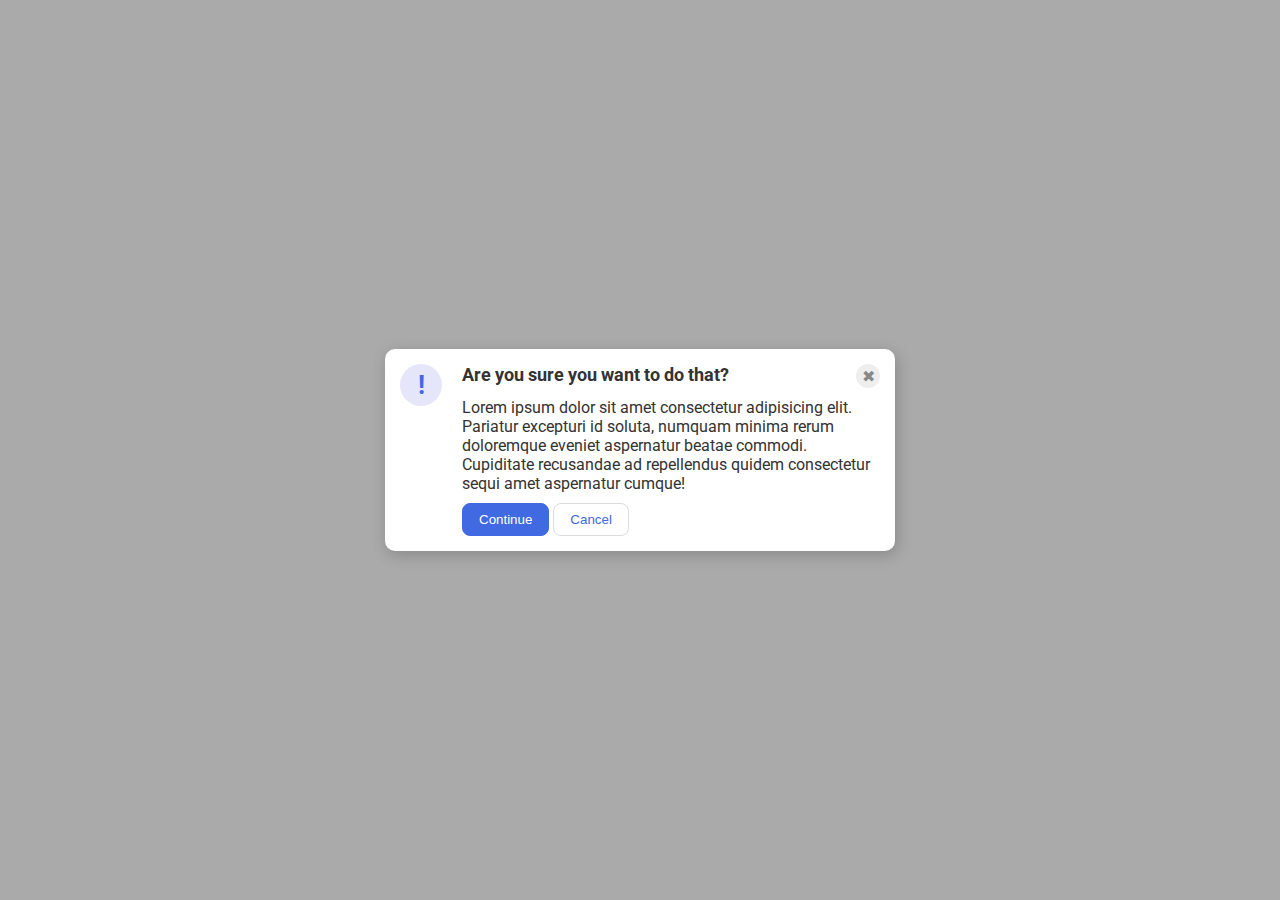
<file: flex/05-flex-modal/index.html>
<!DOCTYPE html>
<html lang="en">
  <head>
    <meta charset="UTF-8">
    <meta http-equiv="X-UA-Compatible" content="IE=edge">
    <meta name="viewport" content="width=device-width, initial-scale=1.0">
    <link rel="stylesheet" href="style.css">
    <title>Modal</title>
  </head>
  <body>
    <div class="modal">
      <div class="icon">!</div>
      <div class="container">
        <div class="heading">
          <div class="header">Are you sure you want to do that?</div>
          <div class="close-button">✖</div>
        </div>
        <div class="text">Lorem ipsum dolor sit amet consectetur adipisicing elit. Pariatur excepturi id soluta, numquam minima rerum doloremque eveniet aspernatur beatae commodi. Cupiditate recusandae ad repellendus quidem consectetur sequi amet aspernatur cumque!</div>
        <div class="buttons">
          <button class="continue">Continue</button>
          <button class="cancel">Cancel</button>
        </div>
      </div>
    </div>
  </body>
</html>
</file>
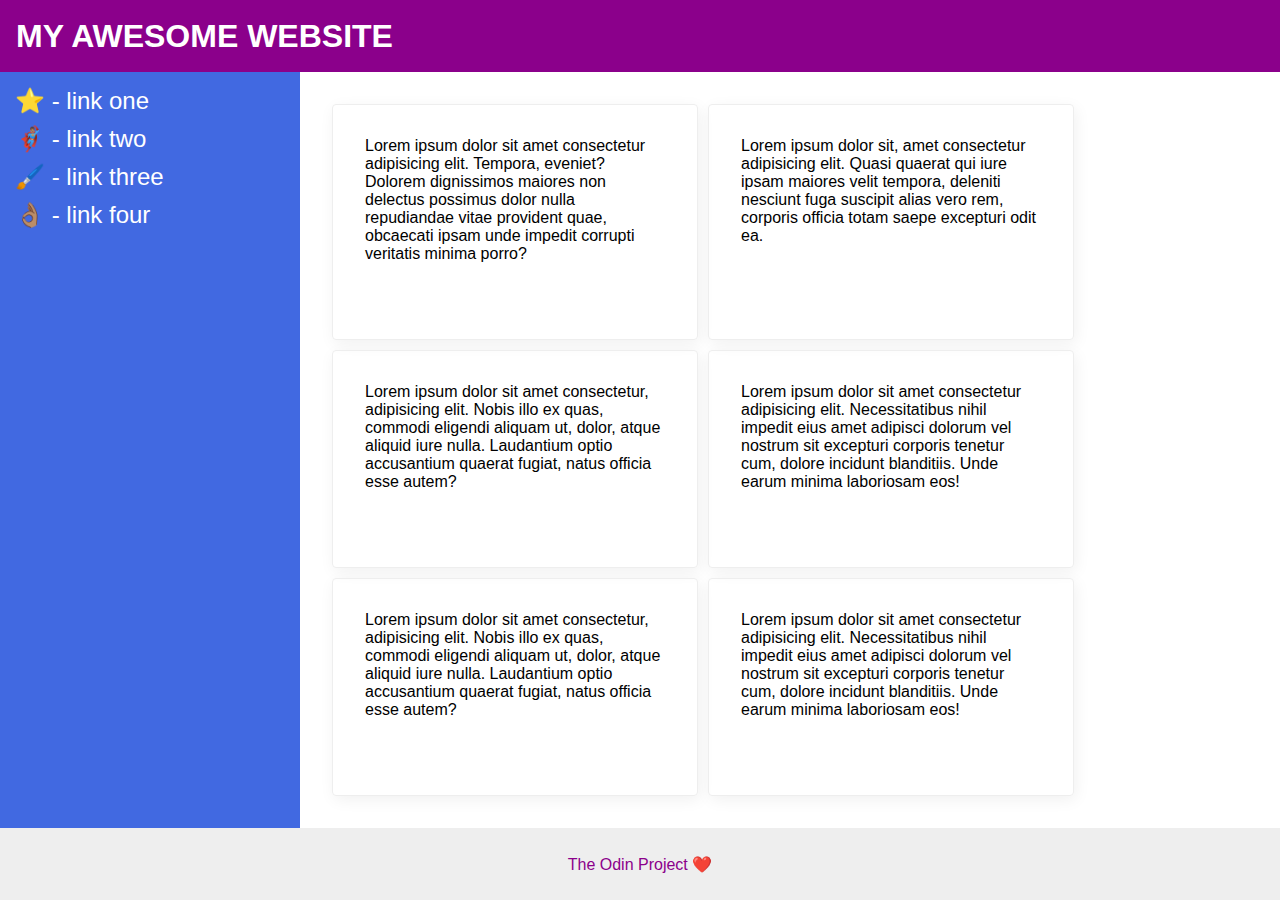
<file: flex/07-flex-layout-2/index.html>
<!DOCTYPE html>
<html lang="en">
  <head>
    <meta charset="UTF-8">
    <meta http-equiv="X-UA-Compatible" content="IE=edge">
    <meta name="viewport" content="width=device-width, initial-scale=1.0">
    <title>The Holy Grail</title>
    <link rel="stylesheet" href="style.css">
  </head>
  <body>
    <div class="header">
      <span style="margin-left: 16px;">MY AWESOME WEBSITE</span>
    </div>
    
    <div class="container">
      <div class="sidebar">
        <ul>
          <li><a href="#">⭐ - link one</a></li>
          <li><a href="#">🦸🏽‍♂️ - link two</a></li>
          <li><a href="#">🖌️ - link three</a></li>
          <li><a href="#">👌🏽 - link four</a></li>
        </ul>
      </div>
      <div class="content">
        <div class="card">Lorem ipsum dolor sit amet consectetur adipisicing elit. Tempora, eveniet? Dolorem dignissimos maiores non delectus possimus dolor nulla repudiandae vitae provident quae, obcaecati ipsam unde impedit corrupti veritatis minima porro?</div>
        <div class="card">Lorem ipsum dolor sit, amet consectetur adipisicing elit. Quasi quaerat qui iure ipsam maiores velit tempora, deleniti nesciunt fuga suscipit alias vero rem, corporis officia totam saepe excepturi odit ea.</div>
        <div class="card">Lorem ipsum dolor sit amet consectetur, adipisicing elit. Nobis illo ex quas, commodi eligendi aliquam ut, dolor, atque aliquid iure nulla. Laudantium optio accusantium quaerat fugiat, natus officia esse autem?</div>
        <div class="card">Lorem ipsum dolor sit amet consectetur adipisicing elit. Necessitatibus nihil impedit eius amet adipisci dolorum vel nostrum sit excepturi corporis tenetur cum, dolore incidunt blanditiis. Unde earum minima laboriosam eos!</div>
        <div class="card">Lorem ipsum dolor sit amet consectetur, adipisicing elit. Nobis illo ex quas, commodi eligendi aliquam ut, dolor, atque aliquid iure nulla. Laudantium optio accusantium quaerat fugiat, natus officia esse autem?</div>
        <div class="card">Lorem ipsum dolor sit amet consectetur adipisicing elit. Necessitatibus nihil impedit eius amet adipisci dolorum vel nostrum sit excepturi corporis tenetur cum, dolore incidunt blanditiis. Unde earum minima laboriosam eos!</div>  
      </div>
    </div>
        
    <div class="footer">
      The Odin Project ❤️
    </div>
  </body>
</html>
</file>
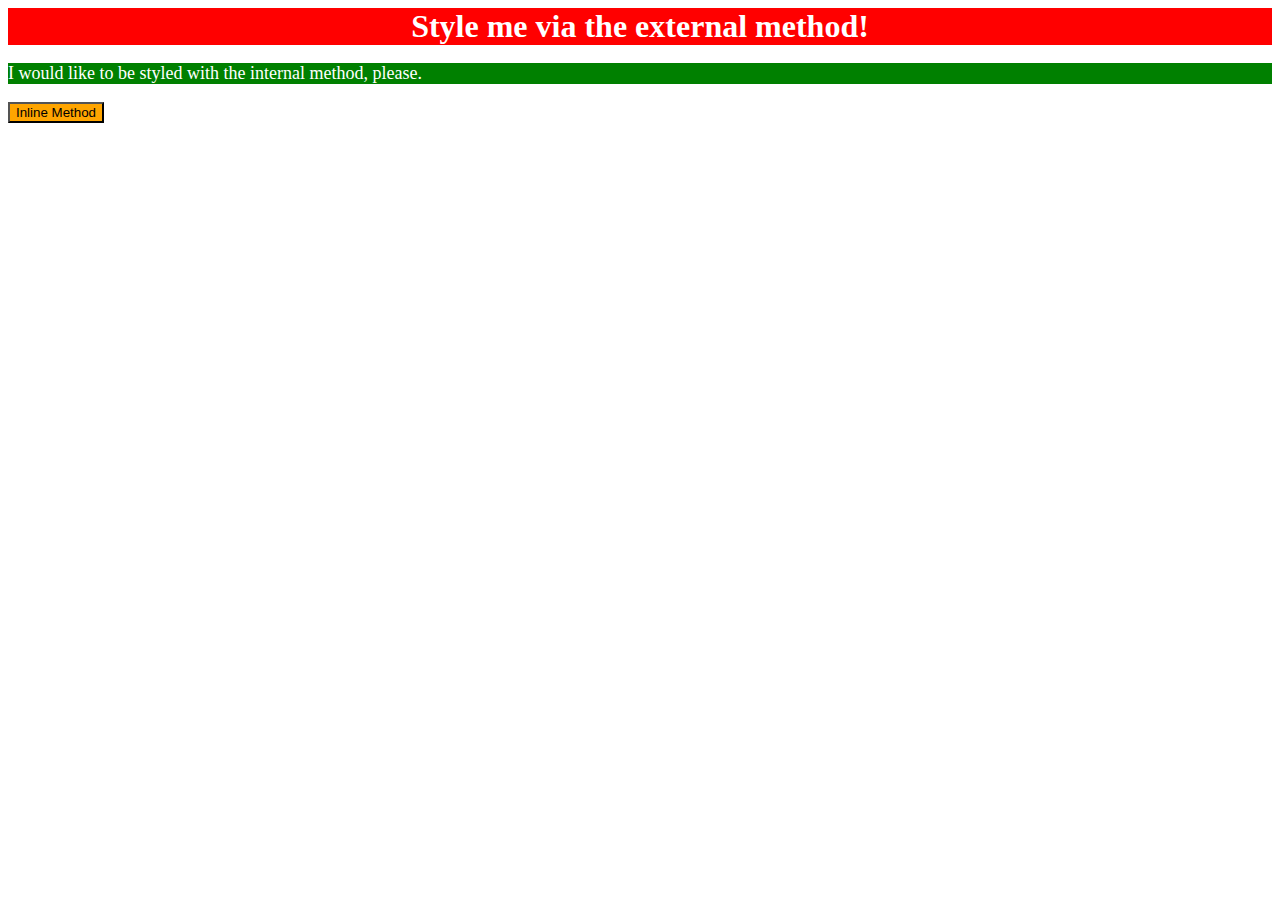
<file: foundations/01-css-methods/index.html>
<!DOCTYPE html>
<html lang="en">
  <head>
    <meta charset="UTF-8">
    <meta http-equiv="X-UA-Compatible" content="IE=edge">
    <meta name="viewport" content="width=device-width, initial-scale=1.0">
    <link rel="stylesheet" href="styles.css">
    <title>Methods for Adding CSS</title>
    <style>
      p {
        color: white;
        background-color: green;
        font-size: 18px;
      }
    </style>
  </head>
  <body>
    <div>Style me via the external method!</div>
    <p>I would like to be styled with the internal method, please.</p>
    <button style="background-color: orange; font-size: 18;"> Inline Method</button>
  </body>
</html>
</file>
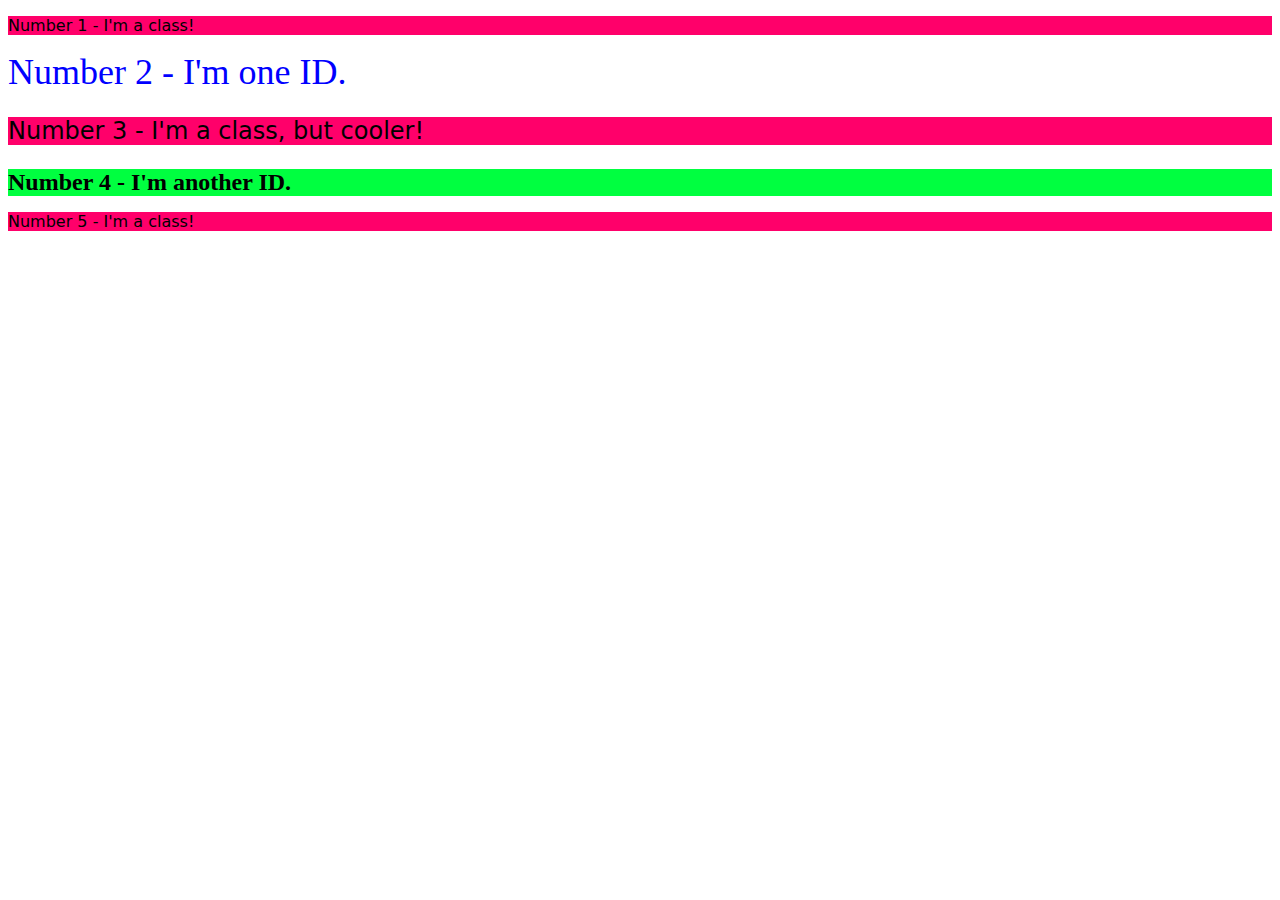
<file: foundations/02-class-id-selectors/index.html>
<!DOCTYPE html>
<html lang="en">
  <head>
    <meta charset="UTF-8">
    <meta http-equiv="X-UA-Compatible" content="IE=edge">
    <meta name="viewport" content="width=device-width, initial-scale=1.0">
    <title>Class and ID Selectors</title>
    <link rel="stylesheet" href="style.css">
  </head>
  <body>
    <p class="odd">Number 1 - I'm a class!</p>
    <div id="second">Number 2 - I'm one ID.</div>
    <p class="odd third"> Number 3 - I'm a class, but cooler!</p>
    <div id="fourth">Number 4 - I'm another ID.</div>
    <p class="odd">Number 5 - I'm a class!</p>
  </body>
</html>
</file>
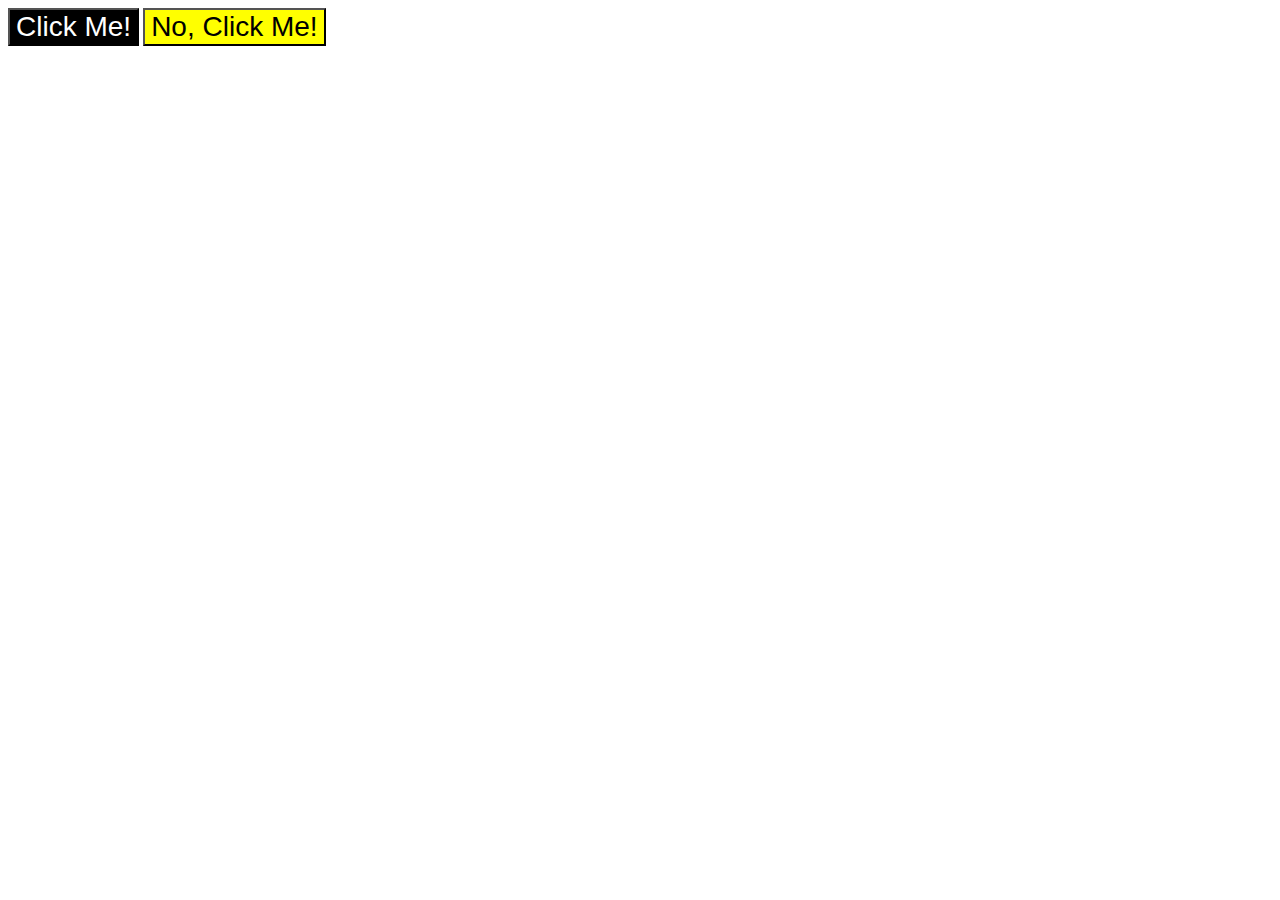
<file: foundations/03-grouping-selectors/index.html>
<!DOCTYPE html>
<html lang="en">
  <head>
    <meta charset="UTF-8">
    <meta http-equiv="X-UA-Compatible" content="IE=edge">
    <meta name="viewport" content="width=device-width, initial-scale=1.0">
    <title>Grouping Selectors</title>
    <link rel="stylesheet" href="style.css">
  </head>
  <body>
    <button class="common first">Click Me!</button>
    <button class="common second">No, Click Me!</button>
  </body>
</html>
</file>
<file: flex/05-flex-modal/style.css>
@import url('https://fonts.googleapis.com/css2?family=Roboto:wght@400;700&display=swap');

html,
body {
  height: 100%;
}

body {
  font-family: Roboto, sans-serif;
  margin: 0;
  background: #aaa;
  color: #333;
  /* I'll give you this one for free lol */
  display: flex;
  align-items: center;
  justify-content: center;
}

.modal {
  background: white;
  width: 480px;
  border-radius: 10px;
  box-shadow: 2px 4px 16px rgba(0, 0, 0, .2);
}

.icon {
  color: royalblue;
  font-size: 26px;
  font-weight: 700;
  background: lavender;
  width: 42px;
  height: 42px;
  border-radius: 50%;
  display: flex;
  align-items: center;
  justify-content: center;
}

.close-button {
  background: #eee;
  border-radius: 50%;
  color: #888;
  font-weight: 400;
  font-size: 16px;
  height: 24px;
  width: 24px;
  display: flex;
  align-items: center;
  justify-content: center;
}

button {
  padding: 8px 16px;
  border-radius: 8px;
}

button.continue {
  background: royalblue;
  border: 1px solid royalblue;
  color: white;
}

button.cancel {
  background: white;
  border: 1px solid #ddd;
  color: royalblue;
}

.modal {
  display: flex;
  padding: 15px;
  gap: 20px;
}

.icon {
  flex-shrink: 0;
}

.container {
  display: flex;
  flex-direction: column;
  gap: 10px;
}

.header {
  font-weight: bold;
  font-size: large;
}

.heading {
  display: flex;
  justify-content: space-between;
}
</file>
<file: flex/07-flex-layout-2/style.css>
body {
  font-family: -apple-system, BlinkMacSystemFont, 'Segoe UI', Roboto, Oxygen, Ubuntu, Cantarell, 'Open Sans', 'Helvetica Neue', sans-serif;
  margin: 0;
  min-height: 100vh;
  display: flex;
  flex-direction: column;
}

.header {
  height: 72px;
  background: darkmagenta;
  color: white;
  display: flex;
  align-items: center;
  font-weight: 900;
  font-size: 32px;
}

.container {
  display: flex;
  flex: 1;
}

.sidebar {
  width: 300px;
  flex-shrink: 0;
  background: royalblue;
  color: white;
}

ul {
  list-style-type: none;
  margin: 15px;
  padding: 0;
  display: flex;
  flex-direction: column;
  gap: 10px;
}

a {
  text-decoration: none;
  color: white;
  font-size: 24px;
}

.content {
  display: flex;
  flex-wrap: wrap;
  margin: 32px;
  gap: 10px;
}

.card {
  border: 1px solid #eee;
  box-shadow: 2px 4px 16px rgba(0,0,0,.06);
  border-radius: 4px;
  padding: 32px;
  width: 300px;
}

.footer {
  height: 72px;
  background: #eee;
  color: darkmagenta;
  margin-top: auto;
  display: flex;
  justify-content: center;
  align-items: center;
}
</file>
<file: foundations/01-css-methods/styles.css>
div {
    color: white;
    background-color: red;
    font-size: 32px;
    text-align: center;
    font-weight: 700;
}
</file>
<file: foundations/02-class-id-selectors/style.css>
.odd {
    background-color: #ff006a;
    font-family: 'Verdana', 'DejaVu Sans', sans-serif;
}

#second {
    color: blue;
    font-size: 36px;
}

.third {
    font-size: 24px;
}

#fourth {
    background-color: #00ff40;
    font-size: 24px;
    font-weight: 700;
}
</file>
<file: foundations/03-grouping-selectors/style.css>
.common {
    font-family: 'Helvetica', 'Times New Roman', sans-serif;
    font-size: 28px
}

.common.first {
    background-color: black;
    color: white;
}

.common.second {
    background-color: yellow;
}
</file>
